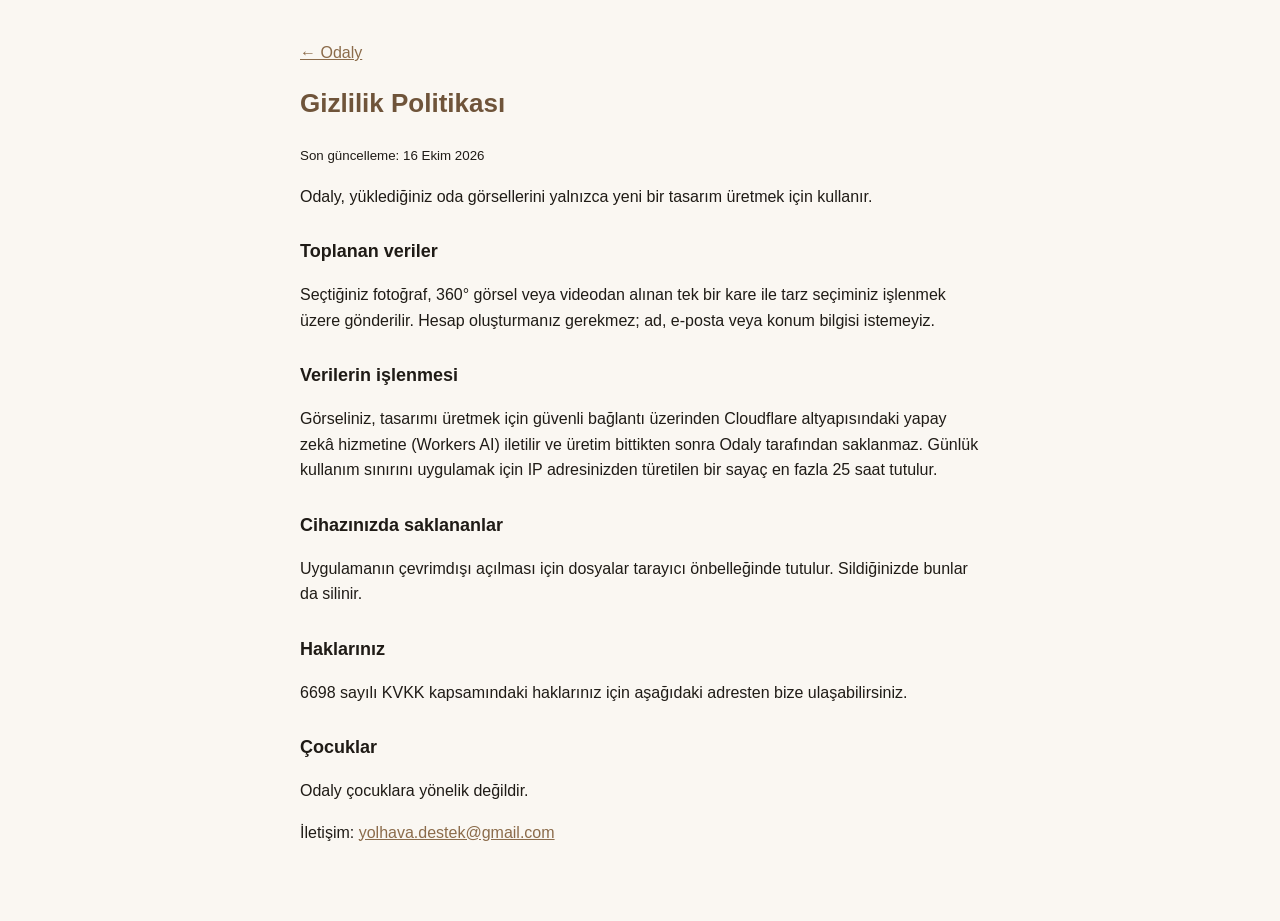
<file: gizlilik.html>
<!DOCTYPE html>
<html lang="tr">
<head>
<meta charset="UTF-8" />
<meta name="viewport" content="width=device-width, initial-scale=1" />
<title>Gizlilik Politikası — Odaly</title>
<style>
body{margin:0;background:#FAF7F2;color:#1F1B16;font:16px/1.6 -apple-system,'Inter',sans-serif}
main{max-width:680px;margin:0 auto;padding:24px 20px 60px}
h1{color:#6F543A;font-size:26px}h2{font-size:18px;margin-top:28px}a{color:#8B6B4A}
</style>
</head>
<body><main>
<p><a href="./">← Odaly</a></p>
<h1>Gizlilik Politikası</h1>
<p><small>Son güncelleme: 16 Ekim 2026</small></p>

<p>Odaly, yüklediğiniz oda görsellerini yalnızca yeni bir tasarım üretmek için kullanır.</p>
<h2>Toplanan veriler</h2>
<p>Seçtiğiniz fotoğraf, 360° görsel veya videodan alınan tek bir kare ile tarz seçiminiz işlenmek üzere gönderilir. Hesap oluşturmanız gerekmez; ad, e-posta veya konum bilgisi istemeyiz.</p>
<h2>Verilerin işlenmesi</h2>
<p>Görseliniz, tasarımı üretmek için güvenli bağlantı üzerinden Cloudflare altyapısındaki yapay zekâ hizmetine (Workers AI) iletilir ve üretim bittikten sonra Odaly tarafından saklanmaz. Günlük kullanım sınırını uygulamak için IP adresinizden türetilen bir sayaç en fazla 25 saat tutulur.</p>
<h2>Cihazınızda saklananlar</h2>
<p>Uygulamanın çevrimdışı açılması için dosyalar tarayıcı önbelleğinde tutulur. Sildiğinizde bunlar da silinir.</p>
<h2>Haklarınız</h2>
<p>6698 sayılı KVKK kapsamındaki haklarınız için aşağıdaki adresten bize ulaşabilirsiniz.</p>
<h2>Çocuklar</h2>
<p>Odaly çocuklara yönelik değildir.</p>
<p>İletişim: <a id="mail" href="#"></a></p>
</main>
<script src="config.js"></script>
<script>var m=document.getElementById("mail");m.textContent=window.ODALY_CONTACT;m.href="mailto:"+window.ODALY_CONTACT;</script>
</body></html>
</file>
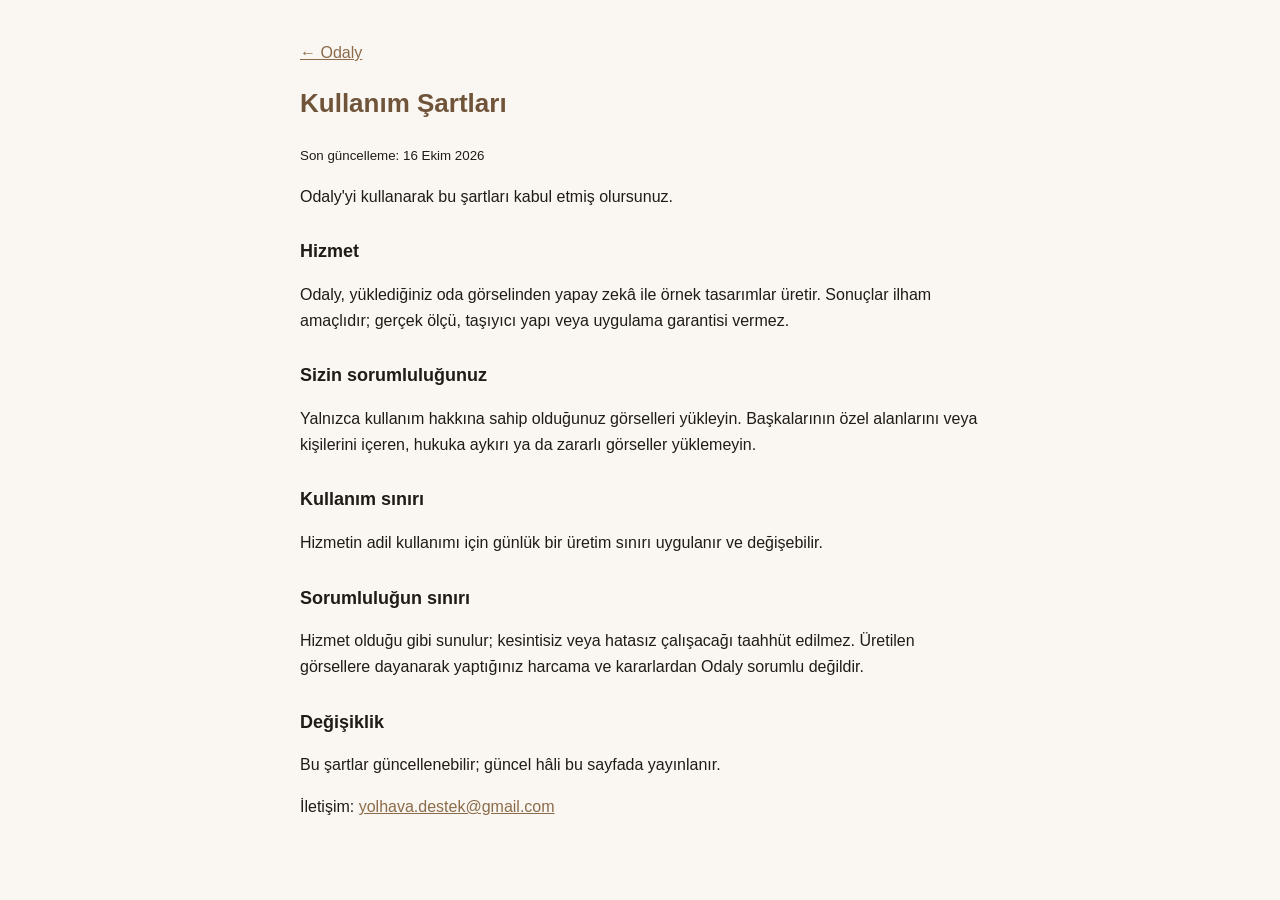
<file: sartlar.html>
<!DOCTYPE html>
<html lang="tr">
<head>
<meta charset="UTF-8" />
<meta name="viewport" content="width=device-width, initial-scale=1" />
<title>Kullanım Şartları — Odaly</title>
<style>
body{margin:0;background:#FAF7F2;color:#1F1B16;font:16px/1.6 -apple-system,'Inter',sans-serif}
main{max-width:680px;margin:0 auto;padding:24px 20px 60px}
h1{color:#6F543A;font-size:26px}h2{font-size:18px;margin-top:28px}a{color:#8B6B4A}
</style>
</head>
<body><main>
<p><a href="./">← Odaly</a></p>
<h1>Kullanım Şartları</h1>
<p><small>Son güncelleme: 16 Ekim 2026</small></p>

<p>Odaly&apos;yi kullanarak bu şartları kabul etmiş olursunuz.</p>
<h2>Hizmet</h2>
<p>Odaly, yüklediğiniz oda görselinden yapay zekâ ile örnek tasarımlar üretir. Sonuçlar ilham amaçlıdır; gerçek ölçü, taşıyıcı yapı veya uygulama garantisi vermez.</p>
<h2>Sizin sorumluluğunuz</h2>
<p>Yalnızca kullanım hakkına sahip olduğunuz görselleri yükleyin. Başkalarının özel alanlarını veya kişilerini içeren, hukuka aykırı ya da zararlı görseller yüklemeyin.</p>
<h2>Kullanım sınırı</h2>
<p>Hizmetin adil kullanımı için günlük bir üretim sınırı uygulanır ve değişebilir.</p>
<h2>Sorumluluğun sınırı</h2>
<p>Hizmet olduğu gibi sunulur; kesintisiz veya hatasız çalışacağı taahhüt edilmez. Üretilen görsellere dayanarak yaptığınız harcama ve kararlardan Odaly sorumlu değildir.</p>
<h2>Değişiklik</h2>
<p>Bu şartlar güncellenebilir; güncel hâli bu sayfada yayınlanır.</p>
<p>İletişim: <a id="mail" href="#"></a></p>
</main>
<script src="config.js"></script>
<script>var m=document.getElementById("mail");m.textContent=window.ODALY_CONTACT;m.href="mailto:"+window.ODALY_CONTACT;</script>
</body></html>
</file>
